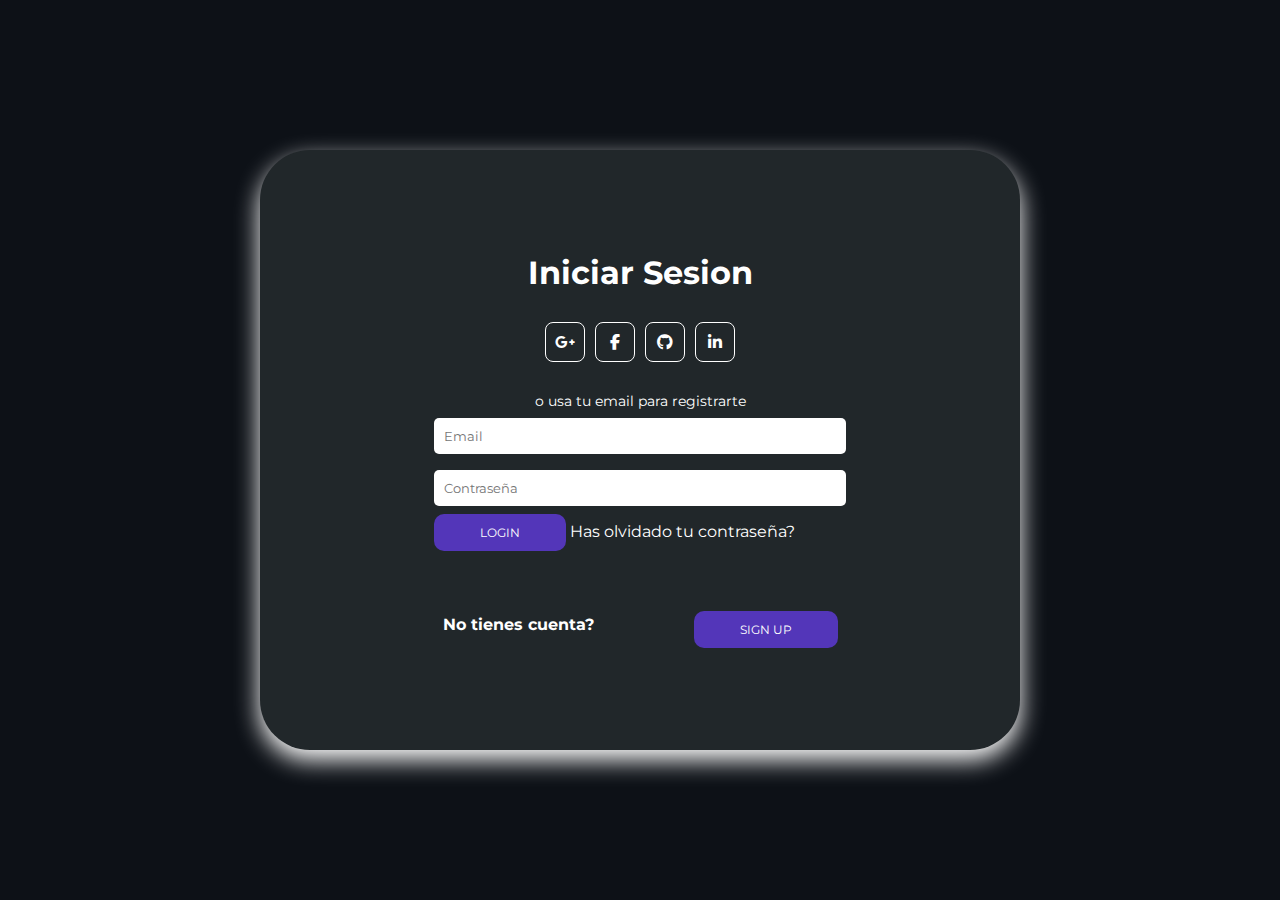
<file: prueba.html>
<!DOCTYPE html>
<html lang="es">
<head>
    <meta charset="UTF-8">
    <meta name="viewport" content="width=device-width, initial-scale=1.0">
     <link rel="stylesheet" href="prueba.css">
    <link rel="stylesheet" href="https://cdnjs.cloudflare.com/ajax/libs/font-awesome/6.5.2/css/all.min.css">
    <link rel="icon" href="/Principal/Productos/icon.png">
    <title>PauloCups | Login</title>
</head>

<body>
    


    <div class="container" id="container_all">
         <div class="form_container_create-account">
             <form class="form-register">
                 <h1>Crear Cuenta</h1>
                 <div class="social_icons">
                     <a href="#"><i class="fa-brands fa-google-plus-g"></i></a>
                     <a href="#"><i class="fa-brands fa-facebook-f"></i></a>
                     <a href="#"><i class="fa-brands fa-github"></i></a>
                     <a href="#"><i class="fa-brands fa-linkedin-in"></i></a>
                 </div>
                 <span>o usa tu email para registrarte</span>
                 <div class="sign_up_container">
                     <input type="text" placeholder="Name">
                     <input type="email" placeholder="Email">
                     <input type="password" placeholder="Contraseña">
                  <div>
                     <button class="button_sign_in">Sign Up</button>
                  </div>
                        </div>
                        <div class="toggle_container">
                             <h4> Ya tienes una cuenta? </h4>
                             <button class="button_login">login</a></button>
                     </div>
             </form>
         </div>
 <div class="form_container_login">
    <form class="form-login">
        <h1>Iniciar Sesion</h1>
           <div class="social_icons">
               <a href="#"><i class="fa-brands fa-google-plus-g"></i></a>
               <a href="#"><i class="fa-brands fa-facebook-f"></i></a>
               <a href="#"><i class="fa-brands fa-github"></i></a>
               <a href="#"><i class="fa-brands fa-linkedin-in"></i></a>
        </div>
            <span class="white" >o usa tu email para registrarte</span>
               <div class="sign_up_container">
                <input type="email" placeholder="Email">
                <input type="password" placeholder="Contraseña">
            <div>
                <button class="button_sign_in">login</button>
                <a id="a1" href="#">Has olvidado tu contraseña?</a>
            </div>
                </div>
                       <div class="toggle_container">
                               <h4> No tienes cuenta? </h4>
                            <button class="button_sign-up">Sign Up</button>
                   </div>
            </form>
        </div>
    </div>
</div>
<script src="prueba.js"></script>
</body>
</html>
</file>
<file: prueba.css>
@import url('https://fonts.googleapis.com/css2?family=Montserrat:ital,wght@0,100..900;1,100..900&display=swap');
*{
font-family: 'Montserrat',sans-serif;
margin: 0;
padding: 0;
box-sizing: border-box;
color: white;
}

    body{
    background-color: #0D1117;
    display: flex;
    align-items: center;
    justify-content: center;
    height: 100vh;
    flex-direction: column;
    }
            .container{
            background: linear-gradient(to right,);
            box-shadow: 0px 10px 25px rgb(255, 255, 255);
            width: 760px;
            min-height: 600px;
            background-color:  #21272A;
            border-radius: 50px;

            }
                    span{
                    font-size: 14px;
                    color: #fff;;
                    }
                    .container input{
                    background-color:#ffffff ;
                    border-radius: 5px;
                    border: transparent;
                    padding: 10px 10px;
                    width: 100%;
                    margin: 8px 0  ;
                    outline: none;
                    }



                            .button_sign_in{
                            border: none;
                            background-color: rgb(83, 54, 185);
                            color: rgb(255, 255, 255);
                            font-size: 12px ;
                            padding: 10px 45px;
                            border: 1px solid transparent;
                            border-radius: 10px;
                            font-weight: 600px;
                            cursor: pointer;
                            text-transform: uppercase;
                            letter-spacing: 0.5;

                            }
                    .container form{
                    height: 600px;
                    display: flex;
                    align-items: center;
                    justify-content: center;
                    flex-direction: column;

                    }



                .social_icons{
                margin: 30px 0;
                text-decoration: none;
                }
            .social_icons a{
            border: 1px solid rgb(255, 255, 255);
            border-radius: 20%;
            display:inline-flex;
            justify-content: center;
            align-items: center;
            margin: 0 3px;
            width: 40px;
            height: 40px;
            text-decoration: none;
            color: rgb(255, 255, 255);
            }
        .toggle_container{
        justify-content: center;
        margin-top: 50px;
        align-items: center;
        display:inline-flex;
        
        }

        .toggle_container h4{
            color: white;
        }
    .button_sign-up{
    border: none;
    background-color: rgb(83, 54, 185);
    color: white;
    font-size: 12px ;
    padding: 10px 45px;
    border: 1px solid transparent;
    border-radius: 10px;
    font-weight: 600px;
    cursor: pointer;
    text-transform: uppercase;
    letter-spacing: 0.5;
    margin-left:100px;
    margin-top: 10px;
    text-decoration: none;
}
.button_login{
border: none;
background-color: rgb(83, 54, 185);
color: white;
font-size: 12px ;
padding: 10px 45px;
border: 1px solid transparent;
border-radius: 10px;
font-weight: 600px;
cursor: pointer;
text-transform: uppercase;
letter-spacing: 0.5;
margin-left:100px;
margin-top: 10px;
text-decoration: none;
}
    a{
    text-decoration: none;
    color: white;
    }

        #a1{
        color: rgb(255, 255, 255)
        }
            .form_container_create-account{
            display: none;
            }

.white{
    color: white;
}
</file>
